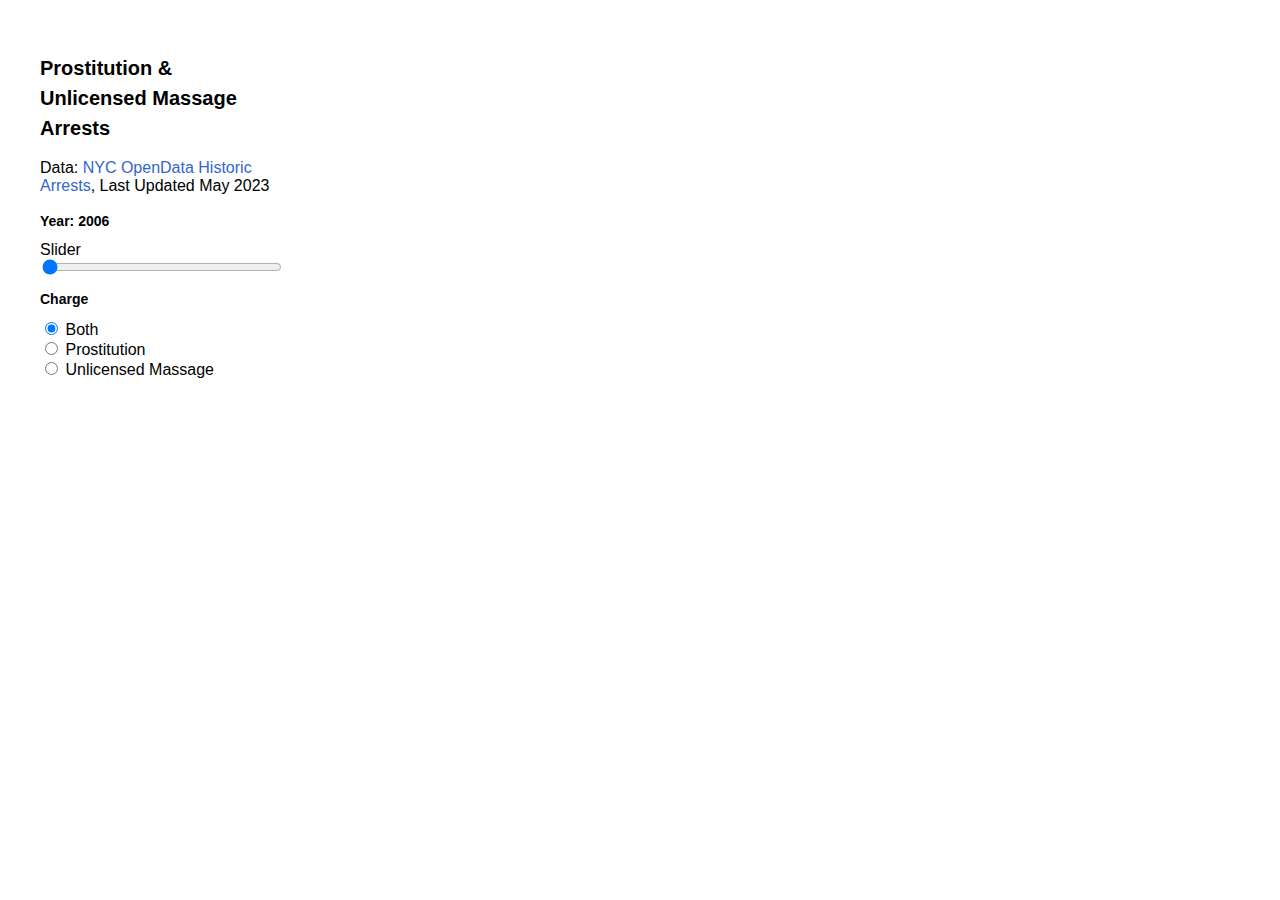
<file: Data/Prostitution _ Unlicensed Massage Map/index.html>
<!DOCTYPE html>
<html lang="en">

<head>
    <meta charset="utf-8" />
    <title>Demo: Prostitution & Unlicensed Massage Arrests</title>
    <meta name="viewport" content="width=device-width, initial-scale=1" />
    <script src="https://api.tiles.mapbox.com/mapbox-gl-js/v2.14.1/mapbox-gl.js"></script>
    <link href="https://api.tiles.mapbox.com/mapbox-gl-js/v2.14.1/mapbox-gl.css" rel="stylesheet" />
    <link rel="stylesheet" href="styles.css" />
</head>

<body>
    <div id="map"></div>
    <div id="console">
        <h1>Prostitution & Unlicensed Massage Arrests</h1>
        <p>
            Data:
            <a href="https://data.cityofnewyork.us/Public-Safety/NYPD-Arrests-Data-Historic-/8h9b-rp9u">NYC OpenData
                Historic Arrests</a>,
            Last Updated May 2023
        </p>
        <div class="session">
            <h2>Year: <label id="active-year">2006</label></h2>
            <label for="slider">Slider</label> <input id="slider" class="row" type="range" min="2006" max="2023"
                step="1" value="2006" />
            <div class="session">
                <h2>Charge</h2>
                <div class="row" id="filters">
                    <input id="all" type="radio" name="toggle" value="all" checked="checked" />
                    <label for="all">Both</label> <br />
                    <input id="prostitution" type="radio" name="toggle" value="prostitution" />
                    <label for="prostitution">Prostitution </label> <br />
                    <input id="unlicensed massage" type="radio" name="toggle" value="unlicensed massage" />
                    <label for="unlicensed massage">Unlicensed Massage</label>
                </div>
            </div>
        </div>
        <script src="script.js"></script>
</body>

</html>
</file>
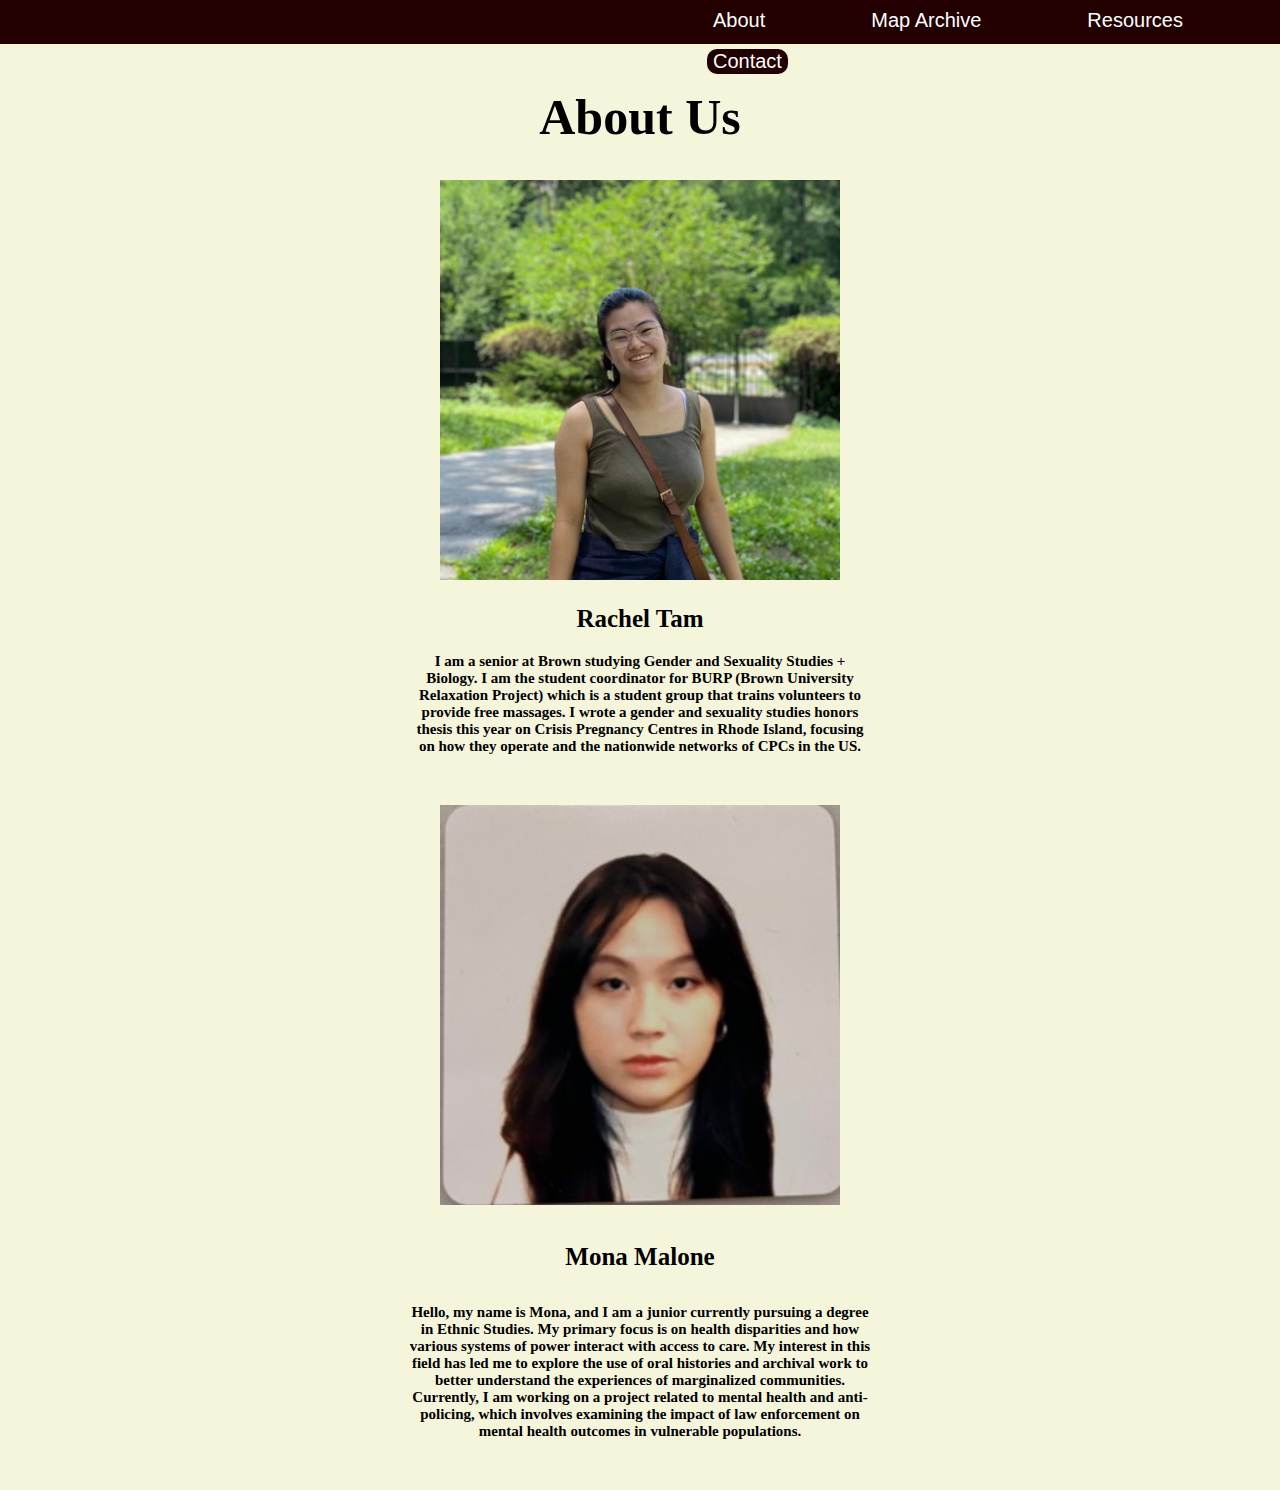
<file: Data/Prostitution _ Unlicensed Massage Map/about.html>
<!DOCTYPE html>
<html lang="en">
<head>
    <meta charset="UTF-8">
    <title>Title</title>
    <link rel="stylesheet" href="about.css"/>
</head>
<body>
<div id="header">
    <div class="button-container">
        <a href="about.html"><button type="button" class="button">About</button></a>
        <a href="index_LAM.html"><button type="button" class="button">Map Archive</button></a>
        <button type="button" class="button">Resources</button>
        <a href="contact.html"><button type="button" class="button">Contact</button></a>
    </div>
</div>
<h1>About Us</h1>
<div id="rachel">
    <!--- improve alt text -->
    <img src="RT.png" alt="Picture of Rachel">
    <h2>Rachel Tam</h2>
    <h3>I am a senior at Brown studying Gender and Sexuality Studies + Biology.
        I am the student coordinator for BURP (Brown University Relaxation Project)
        which is a student group that trains volunteers to provide free massages.
        I wrote a gender and sexuality studies honors thesis this year on
        Crisis Pregnancy Centres in Rhode Island, focusing on how they operate
        and the nationwide networks of CPCs in the US.
    </h3>
</div>
<div id="mona">
    <img src="MM.jpeg" alt="Picture of Mona">
    <h4>Mona Malone</h4>
    <h5>Hello, my name is Mona, and I am a junior currently pursuing a degree in Ethnic Studies.
        My primary focus is on health disparities and how various systems of power interact
        with access to care. My interest in this field has led me to explore the
        use of oral histories and archival work to better understand the experiences
        of marginalized communities. Currently, I am working on a project related to
        mental health and anti-policing, which involves examining the impact of law
        enforcement on mental health outcomes in vulnerable populations.
    </h5>
</div>
</body>
</html>
</file>
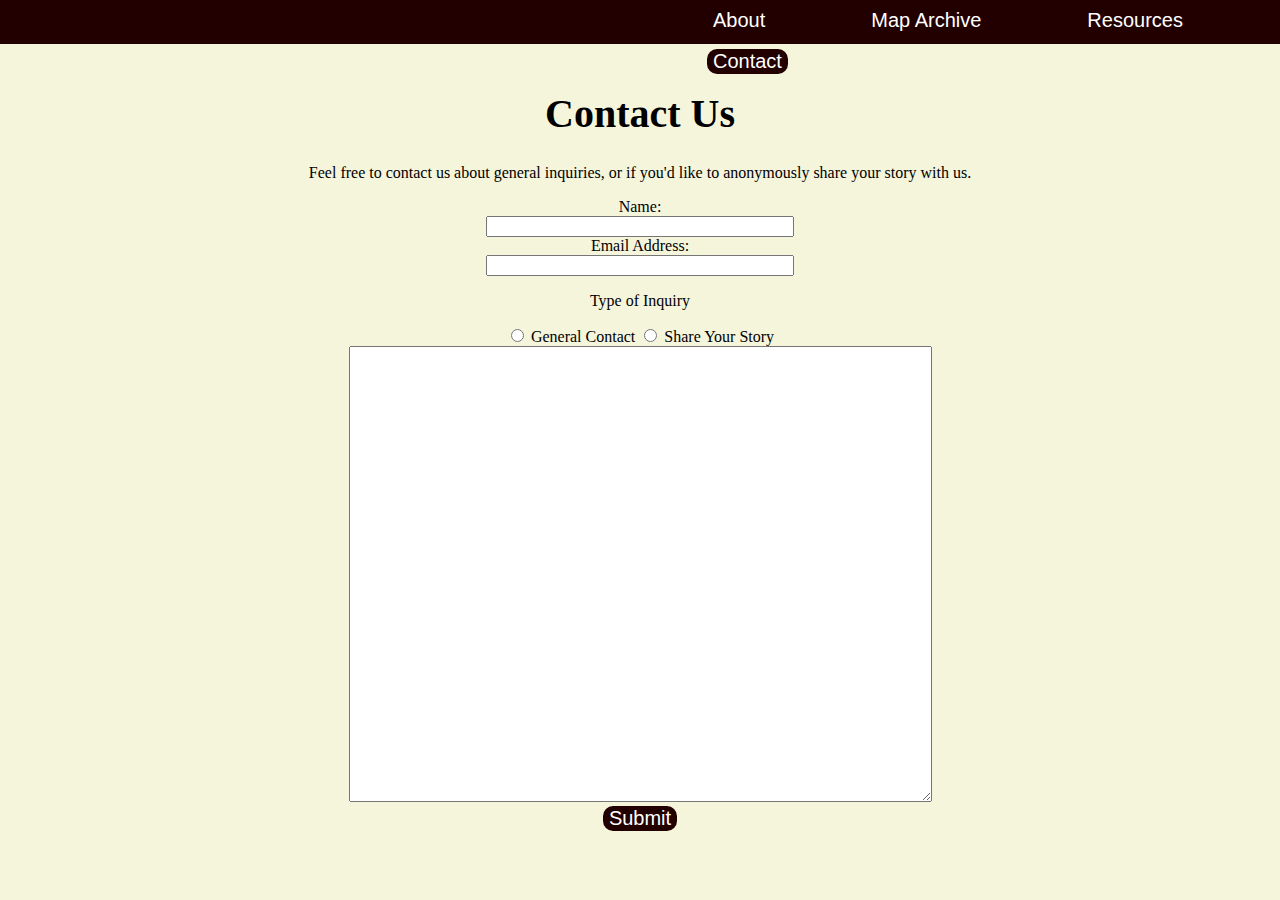
<file: Data/Prostitution _ Unlicensed Massage Map/contact.html>
<!DOCTYPE html>
<html lang="en">
<head>
    <meta charset="UTF-8">
    <title>Title</title>
    <link rel="stylesheet" href="contact.css"/>
</head>
<body>
<div id="header">
    <div class="button-container">
        <a href="about.html"><button type="button" class="button">About</button></a>
        <a href="index_LAM.html"><button type="button" class="button">Map Archive</button></a>
        <button type="button" class="button">Resources</button>
        <a href="contact.html"><button type="button" class="button">Contact</button></a>
    </div>
</div>

<div id="input form">
    <h1>Contact Us</h1>
    <p>Feel free to contact us about general inquiries, or if you'd like to anonymously share your story with us.</p>
    <form>
        <label for="name">Name:</label><br>
        <input type="text" id="name" name="name"><br>
        <label for="email">Email Address:</label><br>
        <input type="text" id="email" name="email"><br>
        <p>Type of Inquiry</p>
        <input type="radio" id="general" name="general" value="general">
        <label for="general">General Contact</label>
        <input type="radio" id="share" name="share" value="share">
        <label for="share">Share Your Story</label><br>
        <textarea id="freeform" name="freeform" rows="30" cols="70"></textarea><br>
        <input id="submit" type="Submit" value="Submit">
    </form>
</div>

</body>
</html>
</file>
<file: Data/Prostitution _ Unlicensed Massage Map/styles.css>
body {
    margin: 0;
    padding: 0;
    font-family: 'Helvetica Neue', Helvetica, Arial, sans-serif;
}

#map {
    position: absolute;
    top: 0;
    bottom: 0;
    width: 100%;
}

h1 {
    font-size: 20px;
    line-height: 30px;
}

h2 {
    font-size: 14px;
    line-height: 20px;
    margin-bottom: 10px;
}

a {
    text-decoration: none;
    color: #3366CC;
}

#console {
    position: absolute;
    margin: 20px;
    width: 240px;
    height: 320px;
    background-color: white;
    padding: 20px;
}

.session {
    margin-bottom: 10px;
}

.row {
    height: 12px;
    width: 100%;
}

.label {
    width: 15%;
    display: inline-block;
    flex-wrap: wrap;
    text-align: center;
}

.radio {
    flex-wrap: wrap;
}
</file>
<file: Data/Prostitution _ Unlicensed Massage Map/about.css>
body {
    background-color: beige;
}

#header {
    position: absolute;
    width: 100%;
    height: 44px;
    background-color: #220000;
    left: 0;
    top: 0;
}

#rachel {
    text-align: center;
}
#mona {
    text-align: center;
}

img {
    width: 400px;
    height: 400px;
}
h1 {
    text-align: center;
    margin-top: 7%;
    font-size: 50px;
}
h2 {
    font-size: 25px;
    text-align: center;
}
h3{
    margin-left: 400px;
    margin-right: 400px;
    margin-bottom: 50px;
    font-size: 15px;
    text-align: center;
}
h4 {
    font-size: 25px;
    text-align: center;
}
h5{
    margin-left: 400px;
    margin-right: 400px;
    margin-bottom: 50px;
    font-size: 15px;
    text-align: center;
}
.button {
    margin: 8px;
    background-color: #220000;
    color: white;
    border: none;
    font-size: 20px;
    border-radius: 10px;
    margin-right: 82px;
}

.button:hover {
    background-color: white;
    color: #220000;
    transition: 0.7s;
}

.button-container{
    margin-left: 699px;
}
</file>
<file: Data/Prostitution _ Unlicensed Massage Map/contact.css>
body {
    background-color: beige;
}

#header {
    position: absolute;
    width: 100%;
    height: 44px;
    background-color: #220000;
    left: 0;
    top: 0;
}
#name {
    width: 300px;
}
#email{
    width: 300px;
}
h1{
    text-align: center;
    font-size: 40px;
    margin-top: 90px;
}
#input\ form {
    text-align: center;
}
#submit {
    background-color: #220000;
    color: white;
    border: none;
    font-size: 20px;
    border-radius: 10px;
}
.button {
    margin: 8px;
    background-color: #220000;
    color: white;
    border: none;
    font-size: 20px;
    border-radius: 10px;
    margin-right: 82px;
}

.button:hover {
    background-color: white;
    color: #220000;
    transition: 0.7s;
}

.button-container{
    margin-left: 699px;
}
</file>
